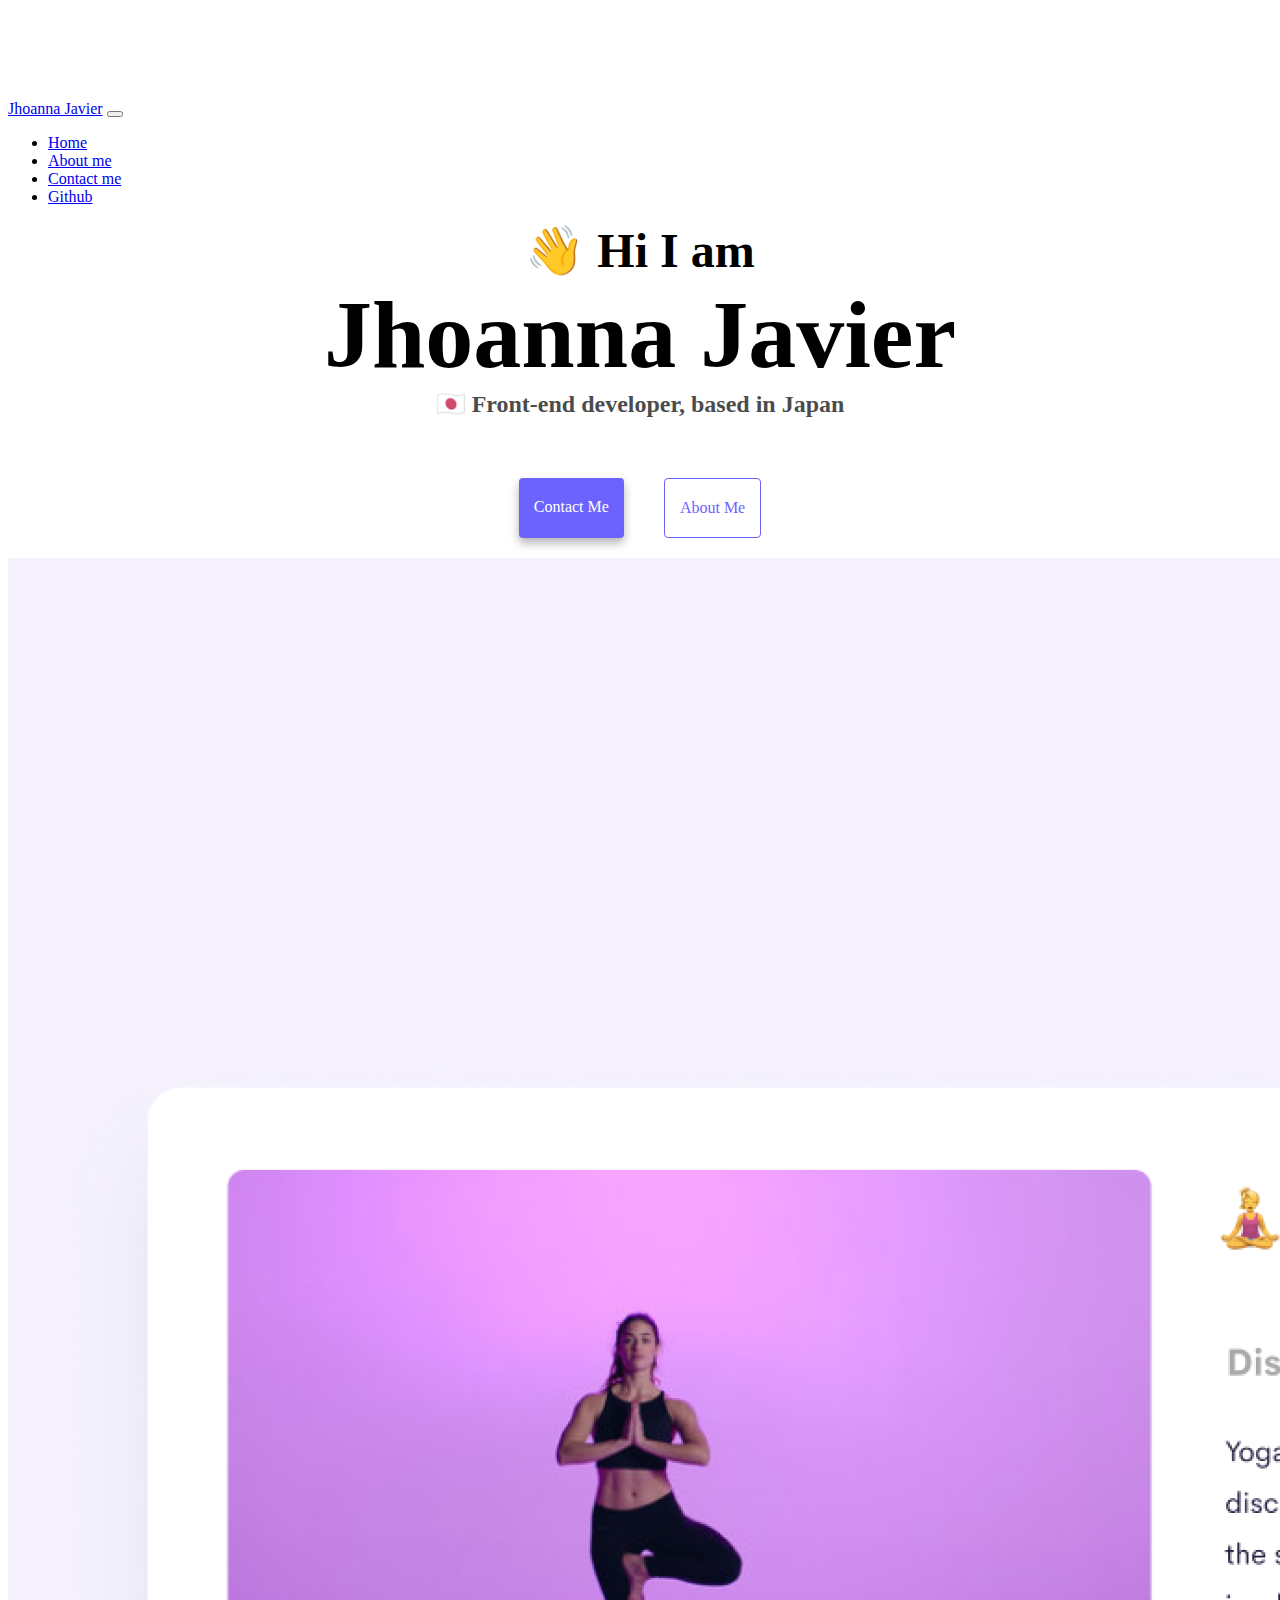
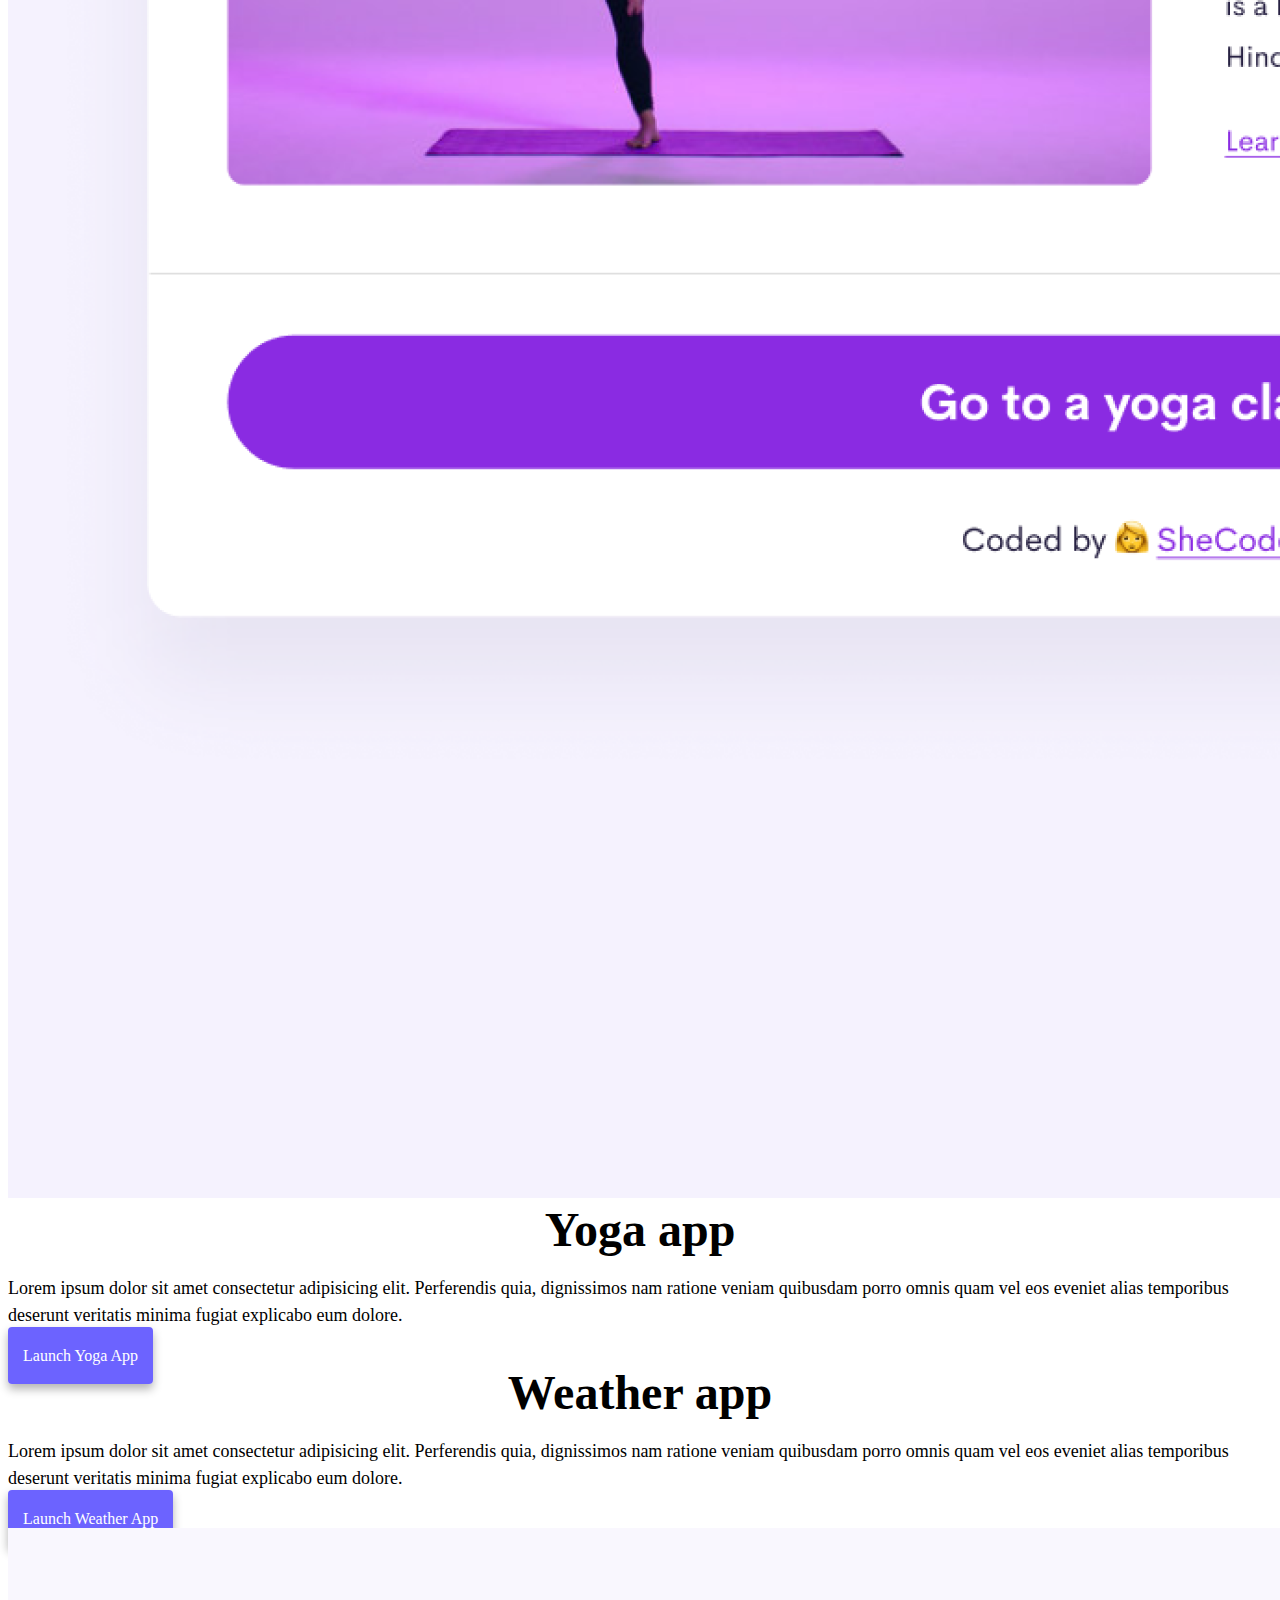
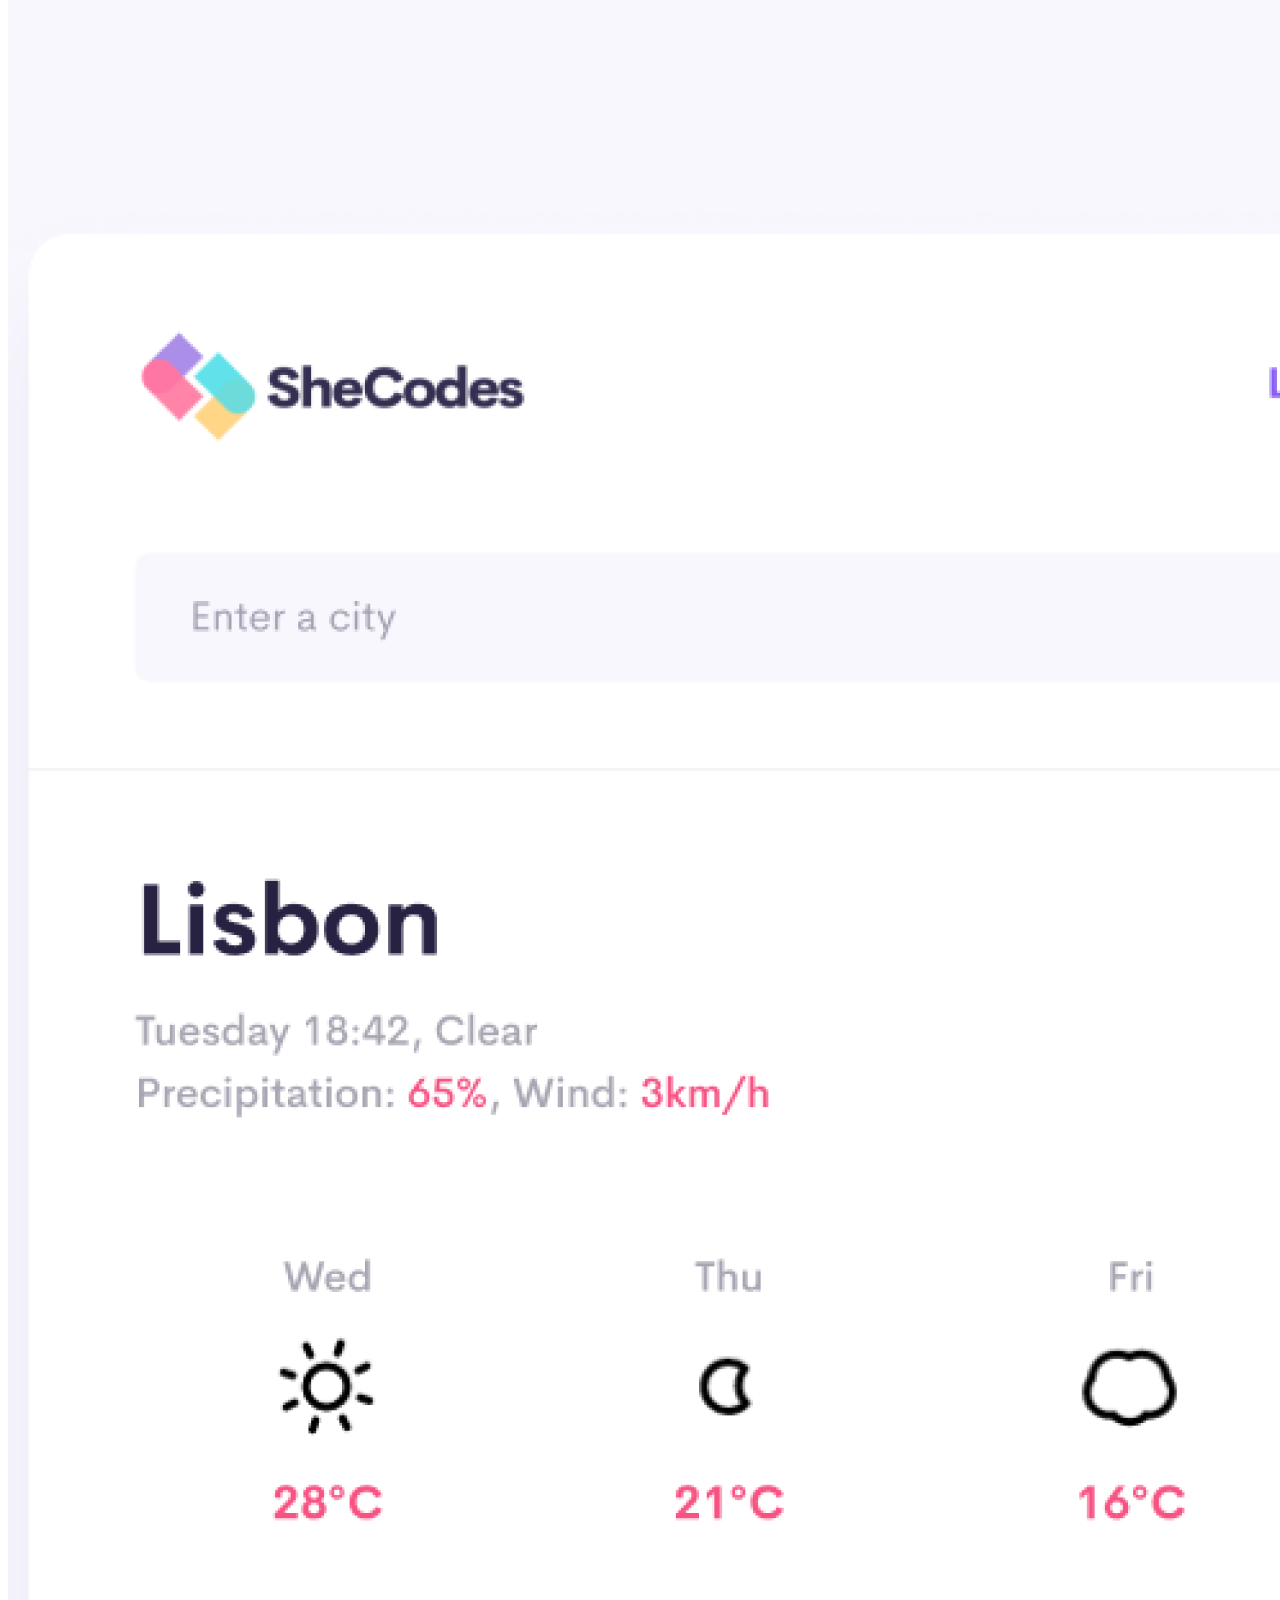
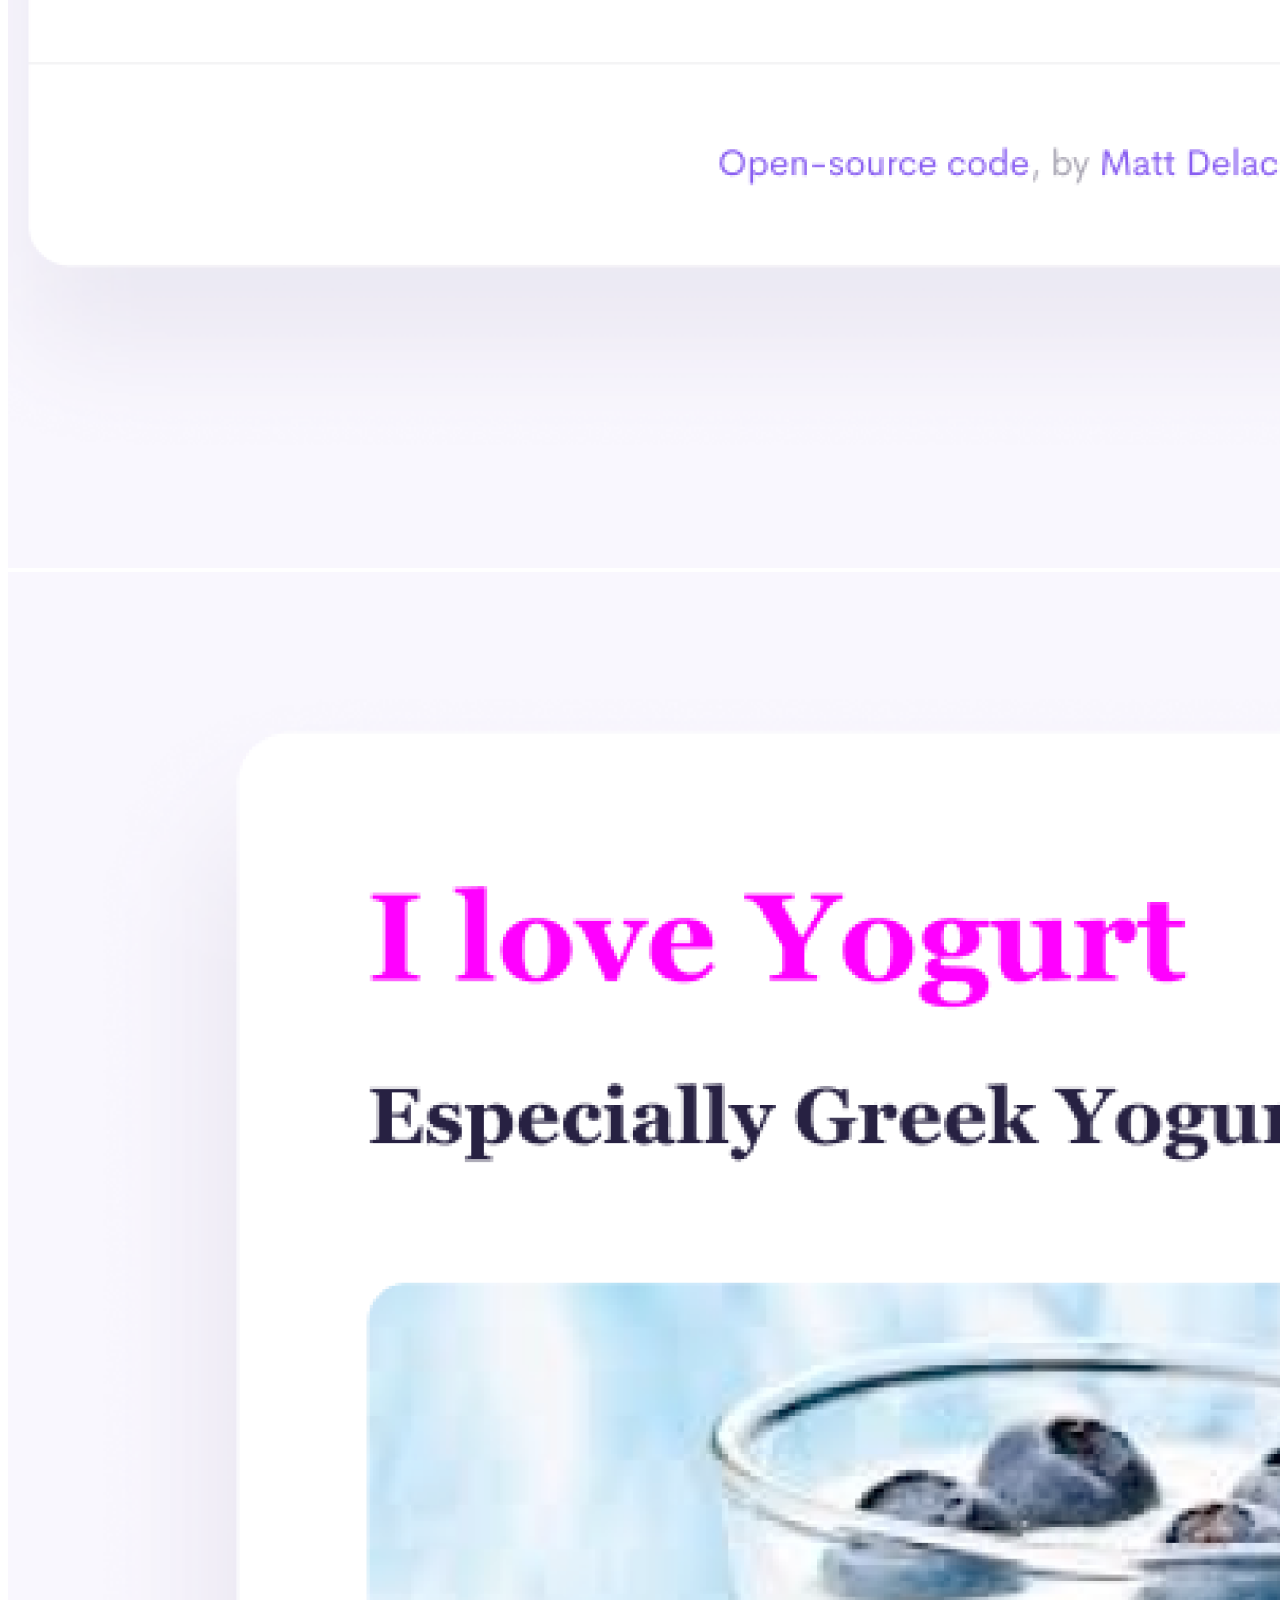
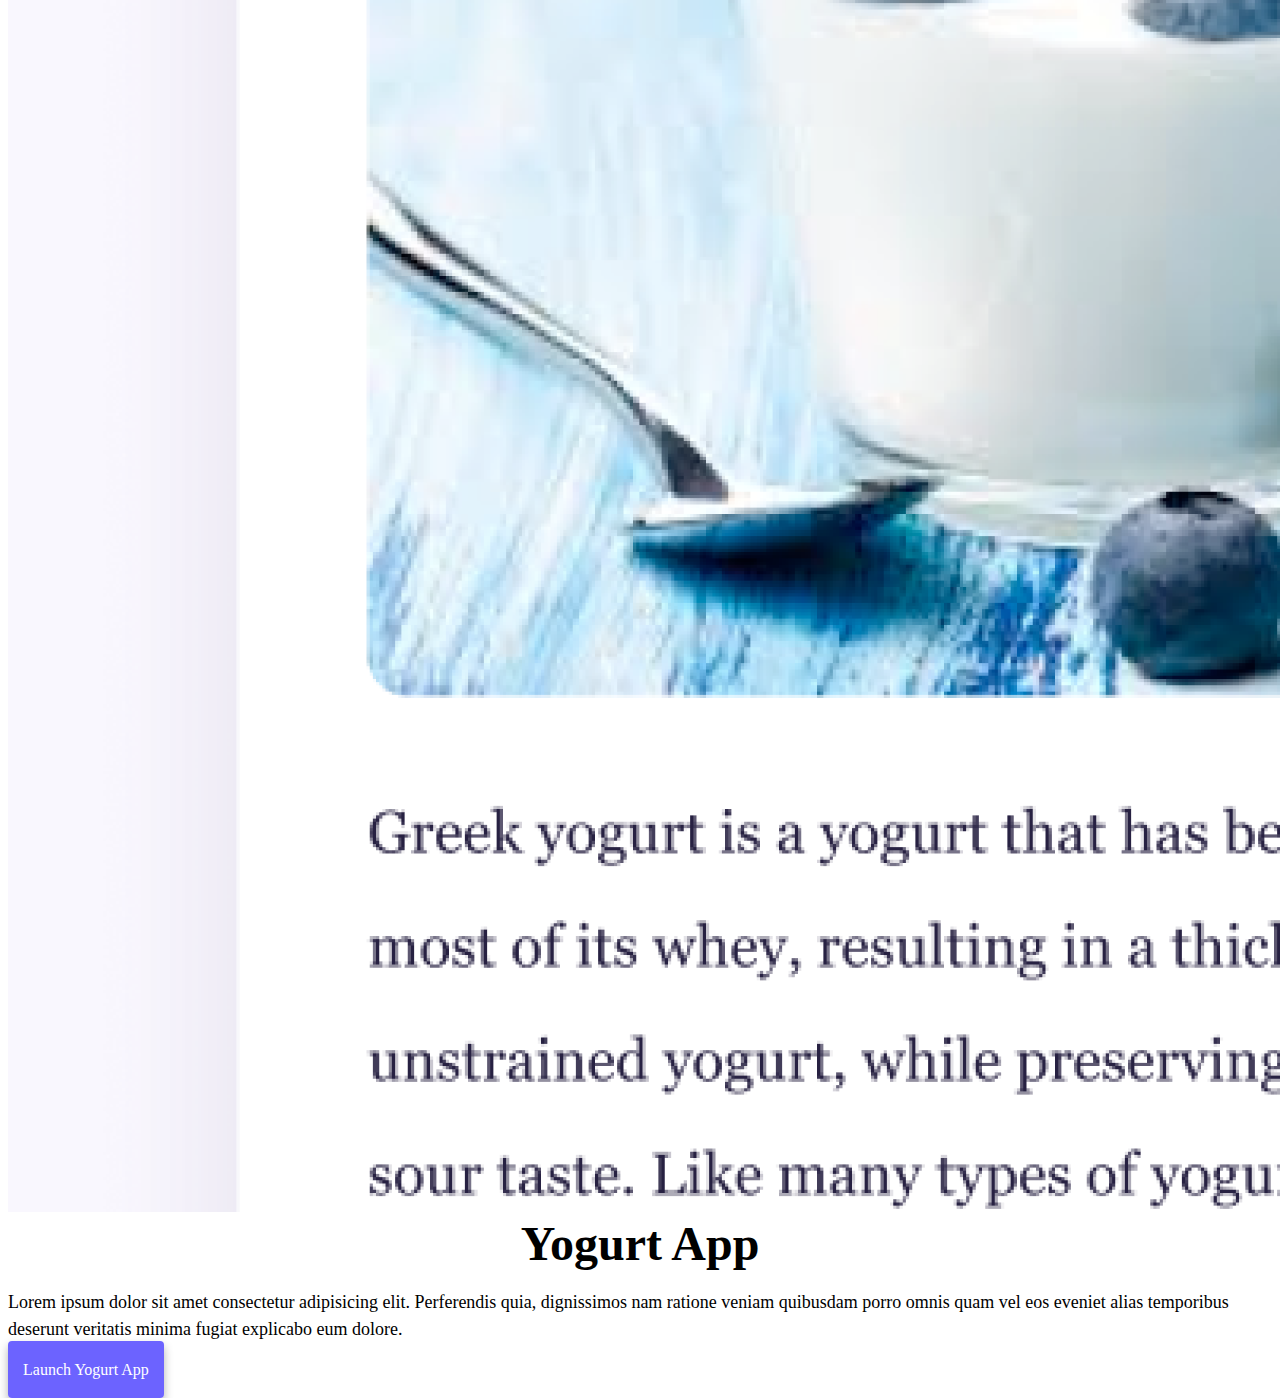
<file: index.html>
<!DOCTYPE html>
<html lang="en">
  <head>
    <meta charset="UTF-8" />
    <meta http-equiv="X-UA-Compatible" content="IE=edge" />
    <meta name="viewport" content="width=device-width, initial-scale=1.0" />
    <meta
      name="description"
      content="Jhoanna Javier aspires for a job change from software tester for automobiles to front-end developer based in Japan, check out her projects and contact her for job inquiries"
    />
    <link
      href="https://cdn.jsdelivr.net/npm/bootstrap@5.1.1/dist/css/bootstrap.min.css"
      rel="stylesheet"
      integrity="sha384-F3w7mX95PdgyTmZZMECAngseQB83DfGTowi0iMjiWaeVhAn4FJkqJByhZMI3AhiU"
      crossorigin="anonymous"
    />
    <script
      src="https://cdn.jsdelivr.net/npm/bootstrap@5.1.1/dist/js/bootstrap.bundle.min.js"
      integrity="sha384-/bQdsTh/da6pkI1MST/rWKFNjaCP5gBSY4sEBT38Q/9RBh9AH40zEOg7Hlq2THRZ"
      crossorigin="anonymous"
    ></script>
    <title>Front-end Developer | Jhoanna Javier</title>
    <link rel="stylesheet" href="/style.css" />
  </head>
  <body>
    <nav class="navbar fixed-top navbar-expand-lg navbar-dark bg-dark">
      <div class="container-fluid">
        <a class="navbar-brand" href="/" title="Homepage">Jhoanna Javier</a>
        <button
          class="navbar-toggler"
          type="button"
          data-bs-toggle="collapse"
          data-bs-target="#navbarSupportedContent"
          aria-controls="navbarSupportedContent"
          aria-expanded="false"
          aria-label="Toggle navigation"
        >
          <span class="navbar-toggler-icon"></span>
        </button>
        <div class="collapse navbar-collapse" id="navbarSupportedContent">
          <ul class="navbar-nav me-auto mb-2 mb-lg-0">
            <li class="nav-item">
              <a class="nav-link" aria-current="page" href="/" title="Homepage"
                >Home</a
              >
            </li>
            <li class="nav-item">
              <a
                class="nav-link"
                href="/about.html"
                title="About Jhoanna Javier"
                >About me</a
              >
            </li>
            <li class="nav-item">
              <a
                class="nav-link"
                href="/about.html#contact"
                title="Contact Jhoanna Javier"
                >Contact me</a
              >
            </li>
            <li class="nav-item">
              <a
                class="nav-link"
                href="https://github.com/jowanajav/JhoannaJavier"
                title="Github open-source code"
                target="_blank"
                >Github</a
              >
            </li>
          </ul>
        </div>
      </div>
    </nav>
    <h2>👋 Hi I am</h2>
    <h1 id="jowana">Jhoanna Javier</h1>
    <h3>🇯🇵 Front-end developer, based in Japan</h3>
    <div class="navigation-links mb-5">
      <a
        href="/about.html#contact"
        class="contact-link"
        title="Contact Jhoanna Javier"
        >Contact me</a
      >
      <a href="/about.html" class="about-link" title="About Jhoanna Javier"
        >About me</a
      >
    </div>
    <div class="container">
      <div class="row">
        <div class="col-sm-6">
          <img
            src="images/yoga.png"
            alt="yoga"
            class="img-fluid rounded d-none d-md-block"
          />
        </div>
        <div class="col-sm-6">
          <h2 class="mb-3">Yoga app</h2>
          <p class="mb-5">
            Lorem ipsum dolor sit amet consectetur adipisicing elit. Perferendis
            quia, dignissimos nam ratione veniam quibusdam porro omnis quam vel
            eos eveniet alias temporibus deserunt veritatis minima fugiat
            explicabo eum dolore.
          </p>
          <a href="#" class="primary-link project-link" title="Yoga App Project"
            >Launch Yoga App</a
          >
        </div>
        <div class="col-sm-6"></div>
      </div>
      <div class="row mt-5">
        <div class="col-sm-6">
          <h2 class="mb-3">Weather app</h2>
          <p class="mb-5">
            Lorem ipsum dolor sit amet consectetur adipisicing elit. Perferendis
            quia, dignissimos nam ratione veniam quibusdam porro omnis quam vel
            eos eveniet alias temporibus deserunt veritatis minima fugiat
            explicabo eum dolore.
          </p>
          <a
            href="#"
            class="primary-link project-link"
            title="Weather App Project"
            >Launch Weather App</a
          >
        </div>
        <div class="col-sm-6">
          <img
            src="images/weather.png"
            alt="weather app"
            class="img-fluid rounded d-none d-md-block"
          />
        </div>
      </div>
      <div class="row mt-5">
        <div class="col-sm-6">
          <img
            src="images/yogurt.png"
            alt="yogurt"
            class="img-fluid rounded d-none d-md-block"
          />
        </div>
        <div class="col-sm-6">
          <h2 class="mb-3">Yogurt App</h2>
          <p class="mb-5">
            Lorem ipsum dolor sit amet consectetur adipisicing elit. Perferendis
            quia, dignissimos nam ratione veniam quibusdam porro omnis quam vel
            eos eveniet alias temporibus deserunt veritatis minima fugiat
            explicabo eum dolore.
          </p>
          <a
            href="#"
            class="primary-link project-link"
            title="Yogurt App Project"
            >Launch Yogurt App</a
          >
        </div>
      </div>
    </div>
  </body>
</html>
</file>
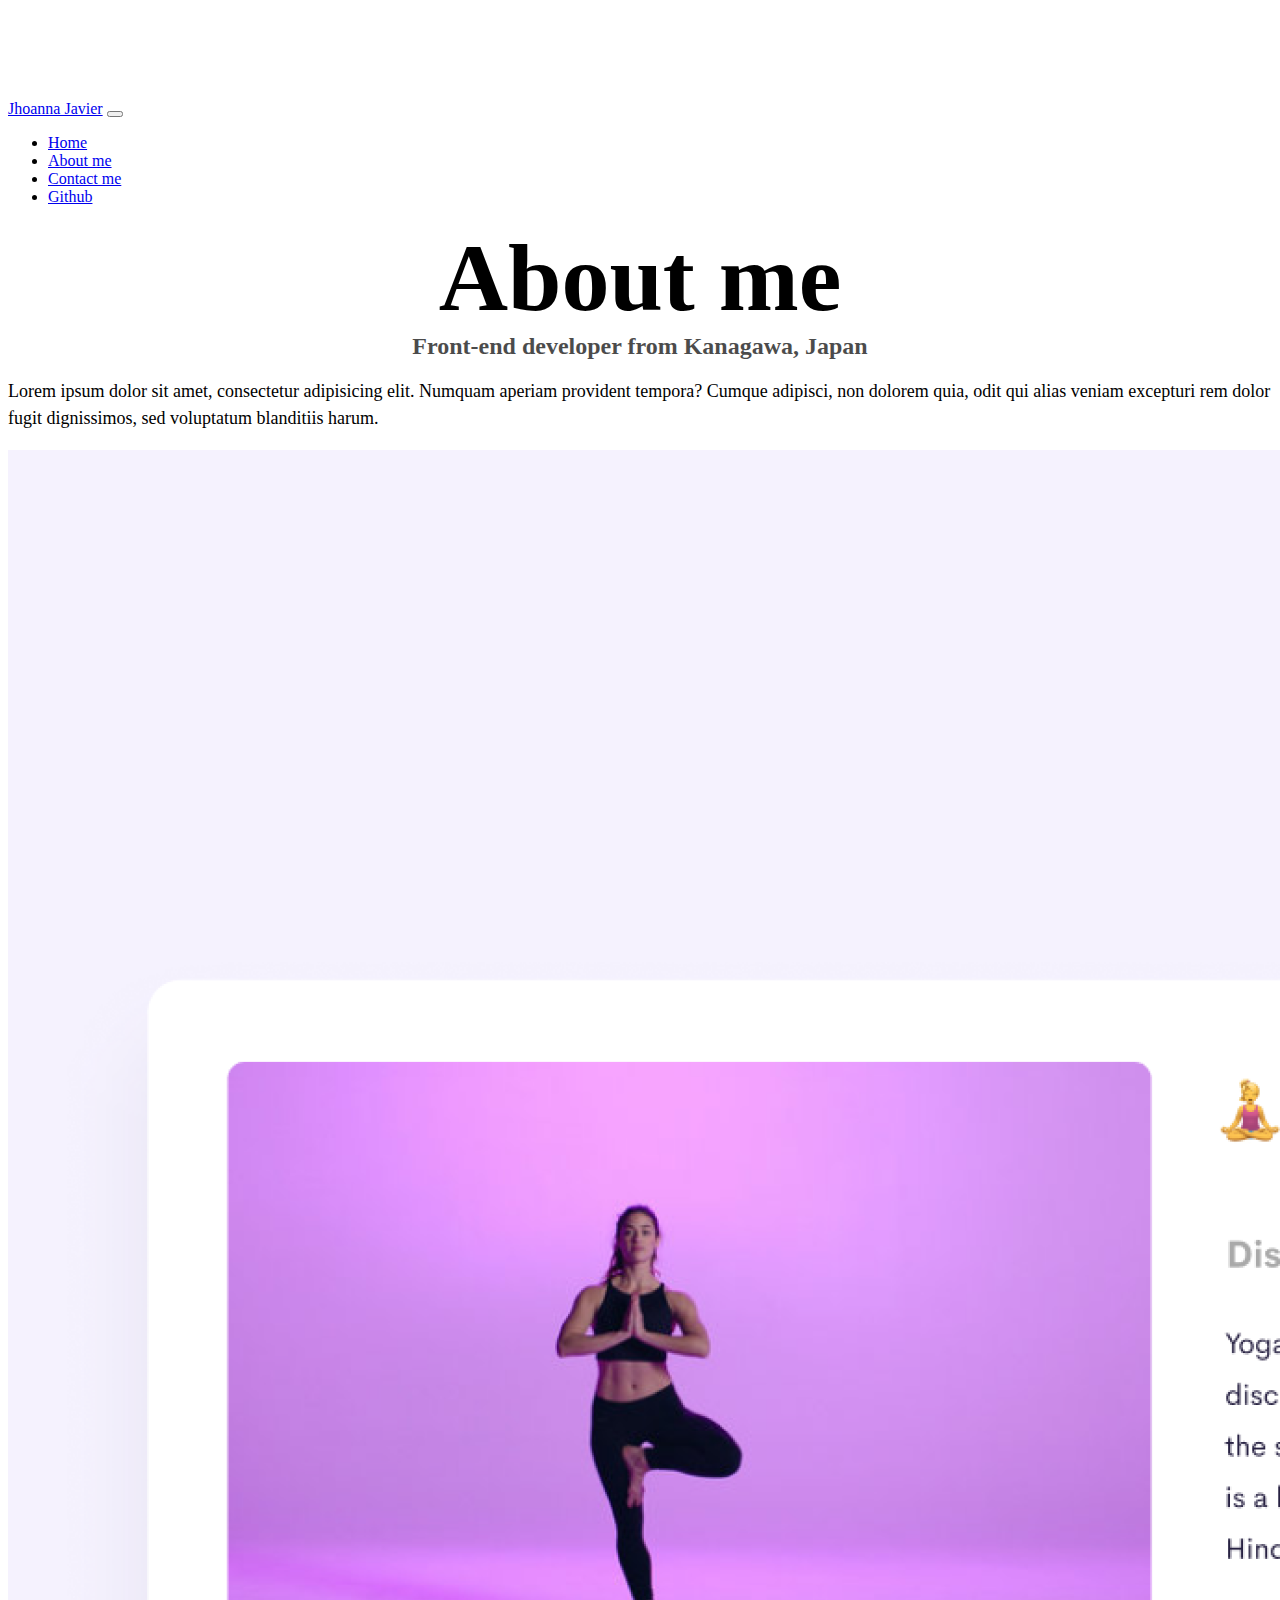
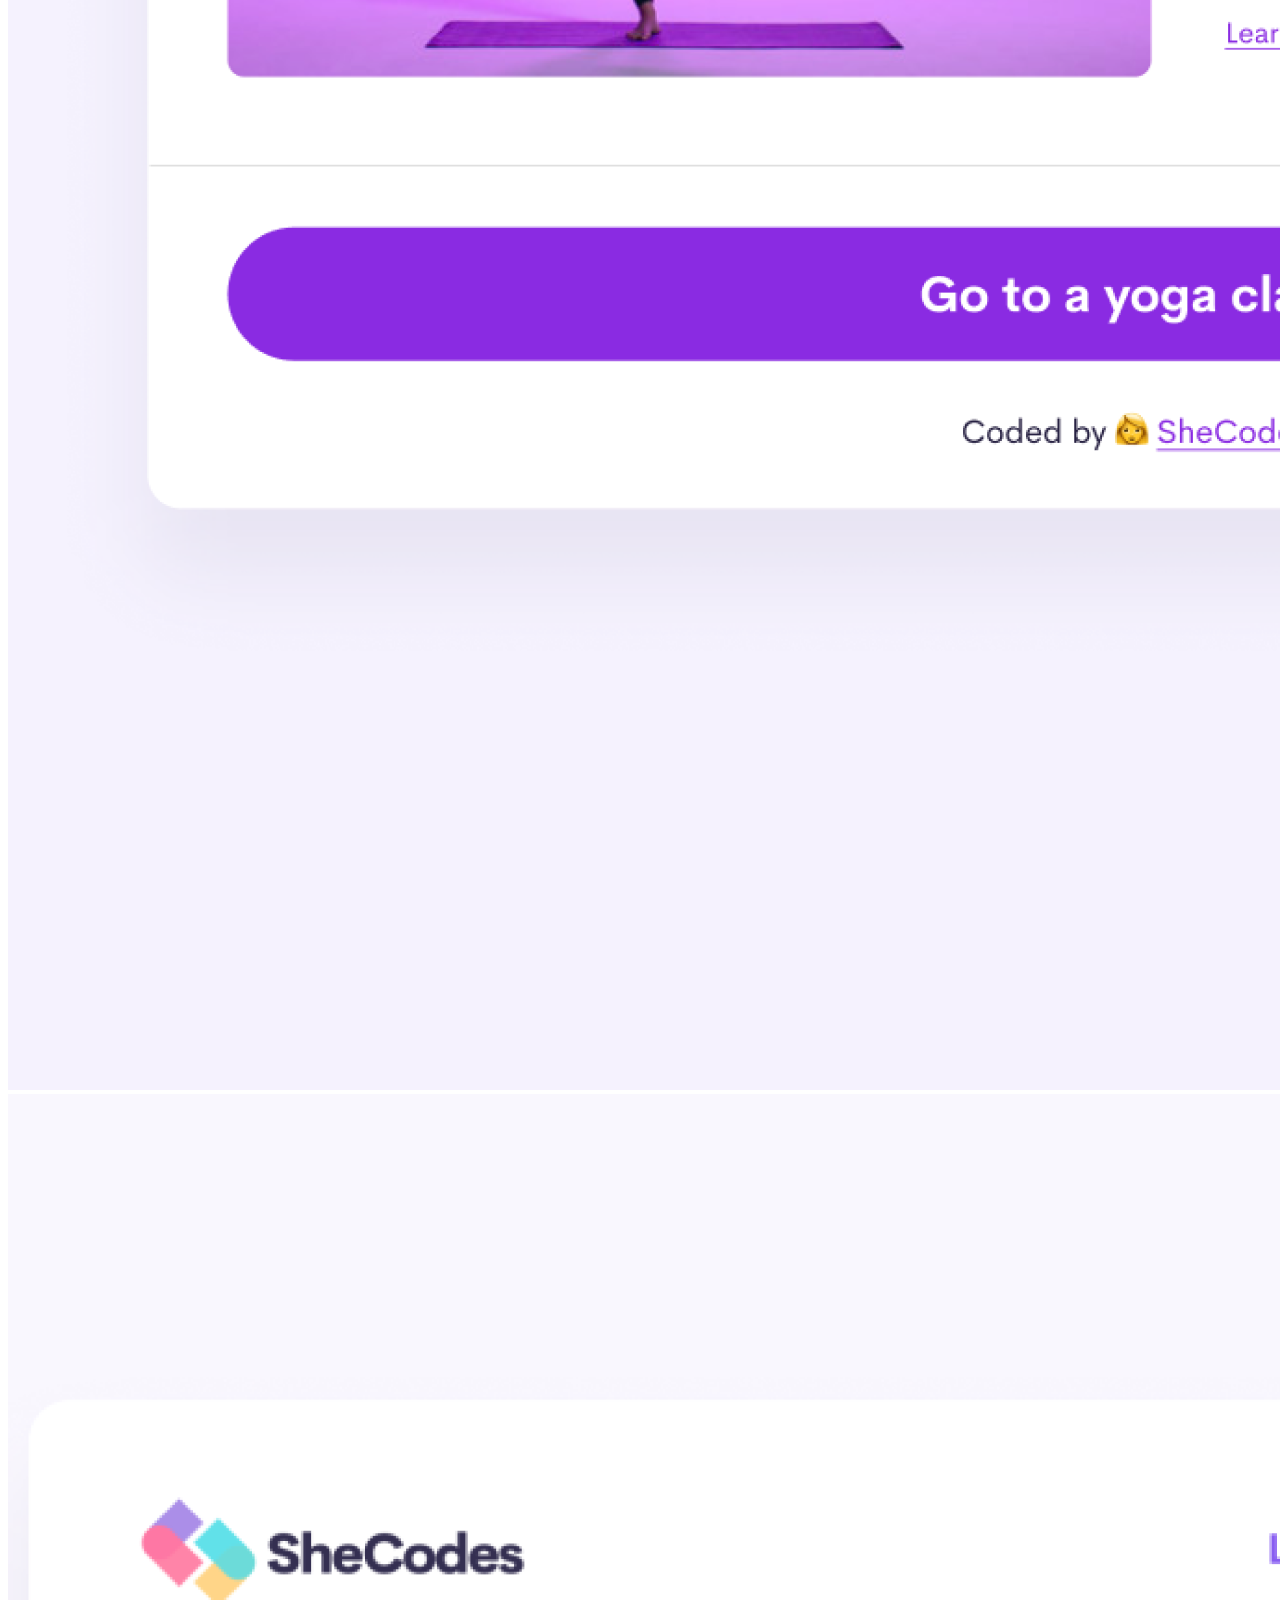
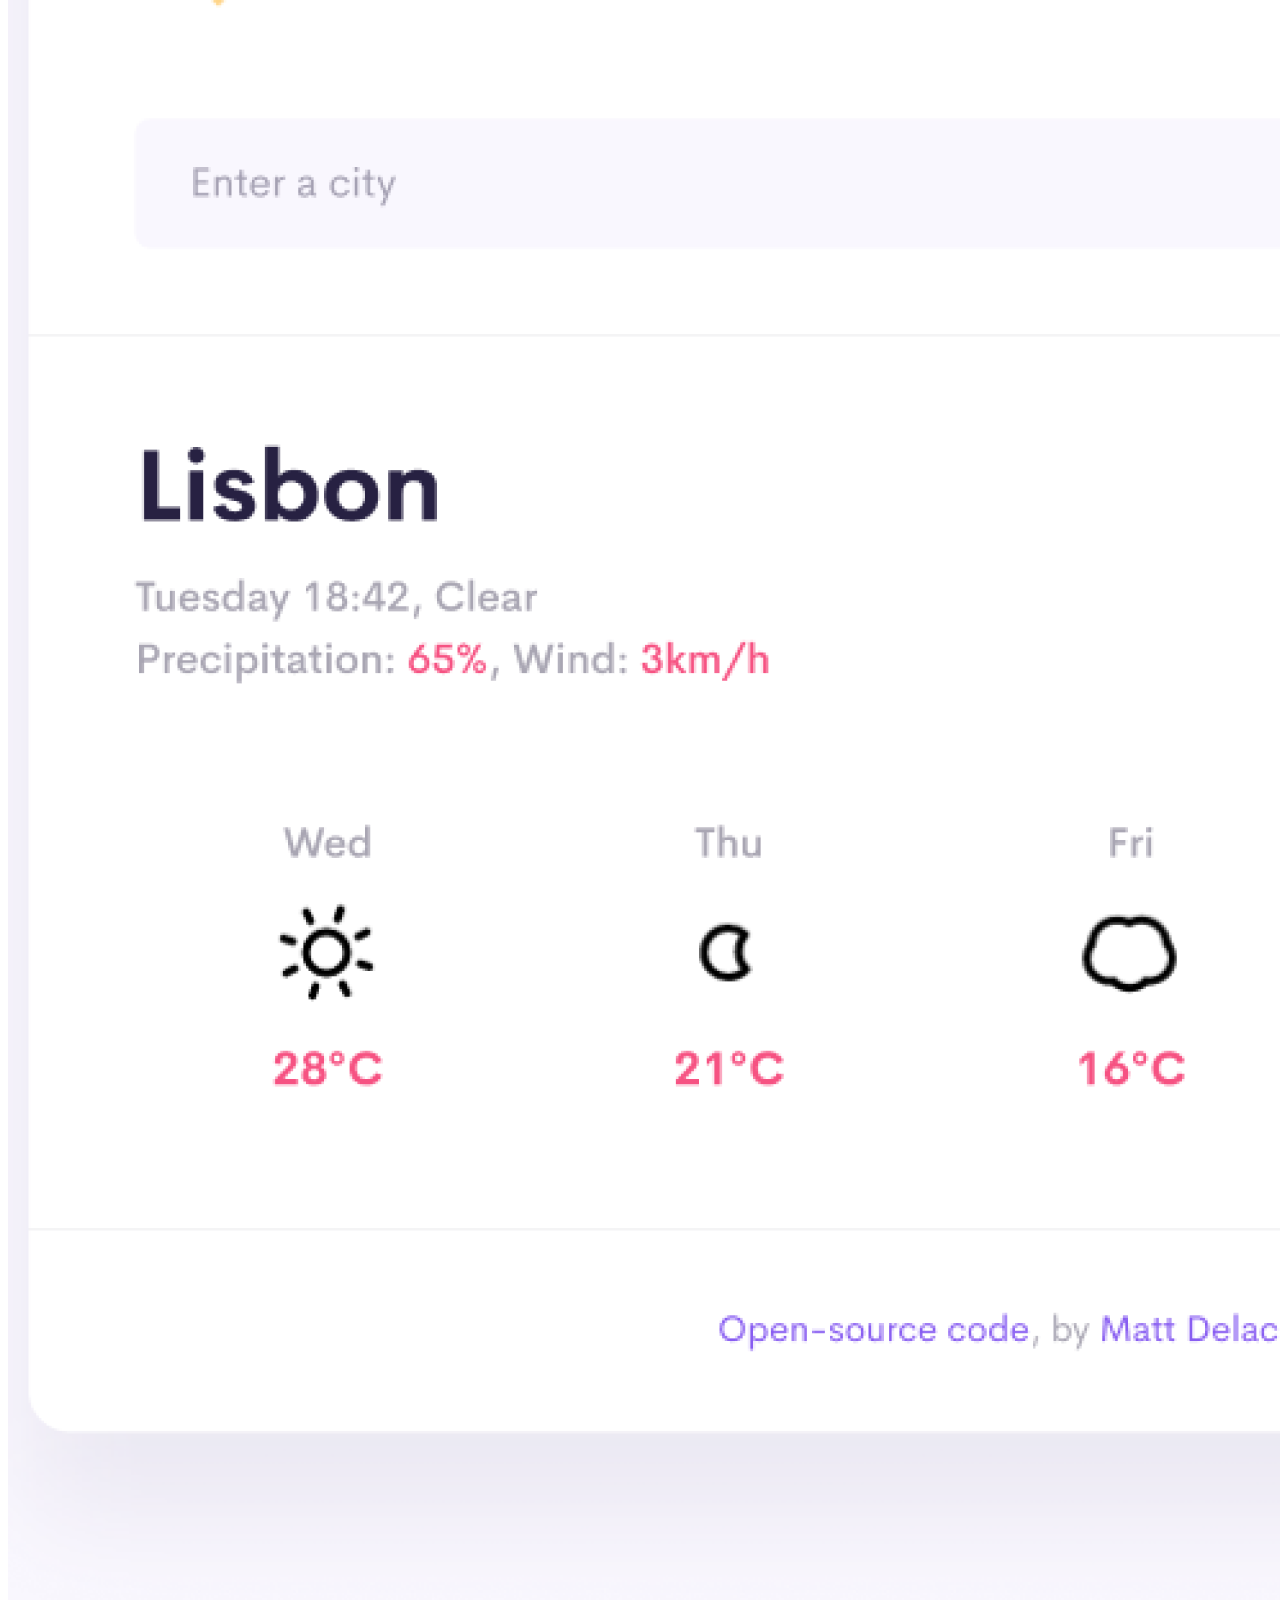
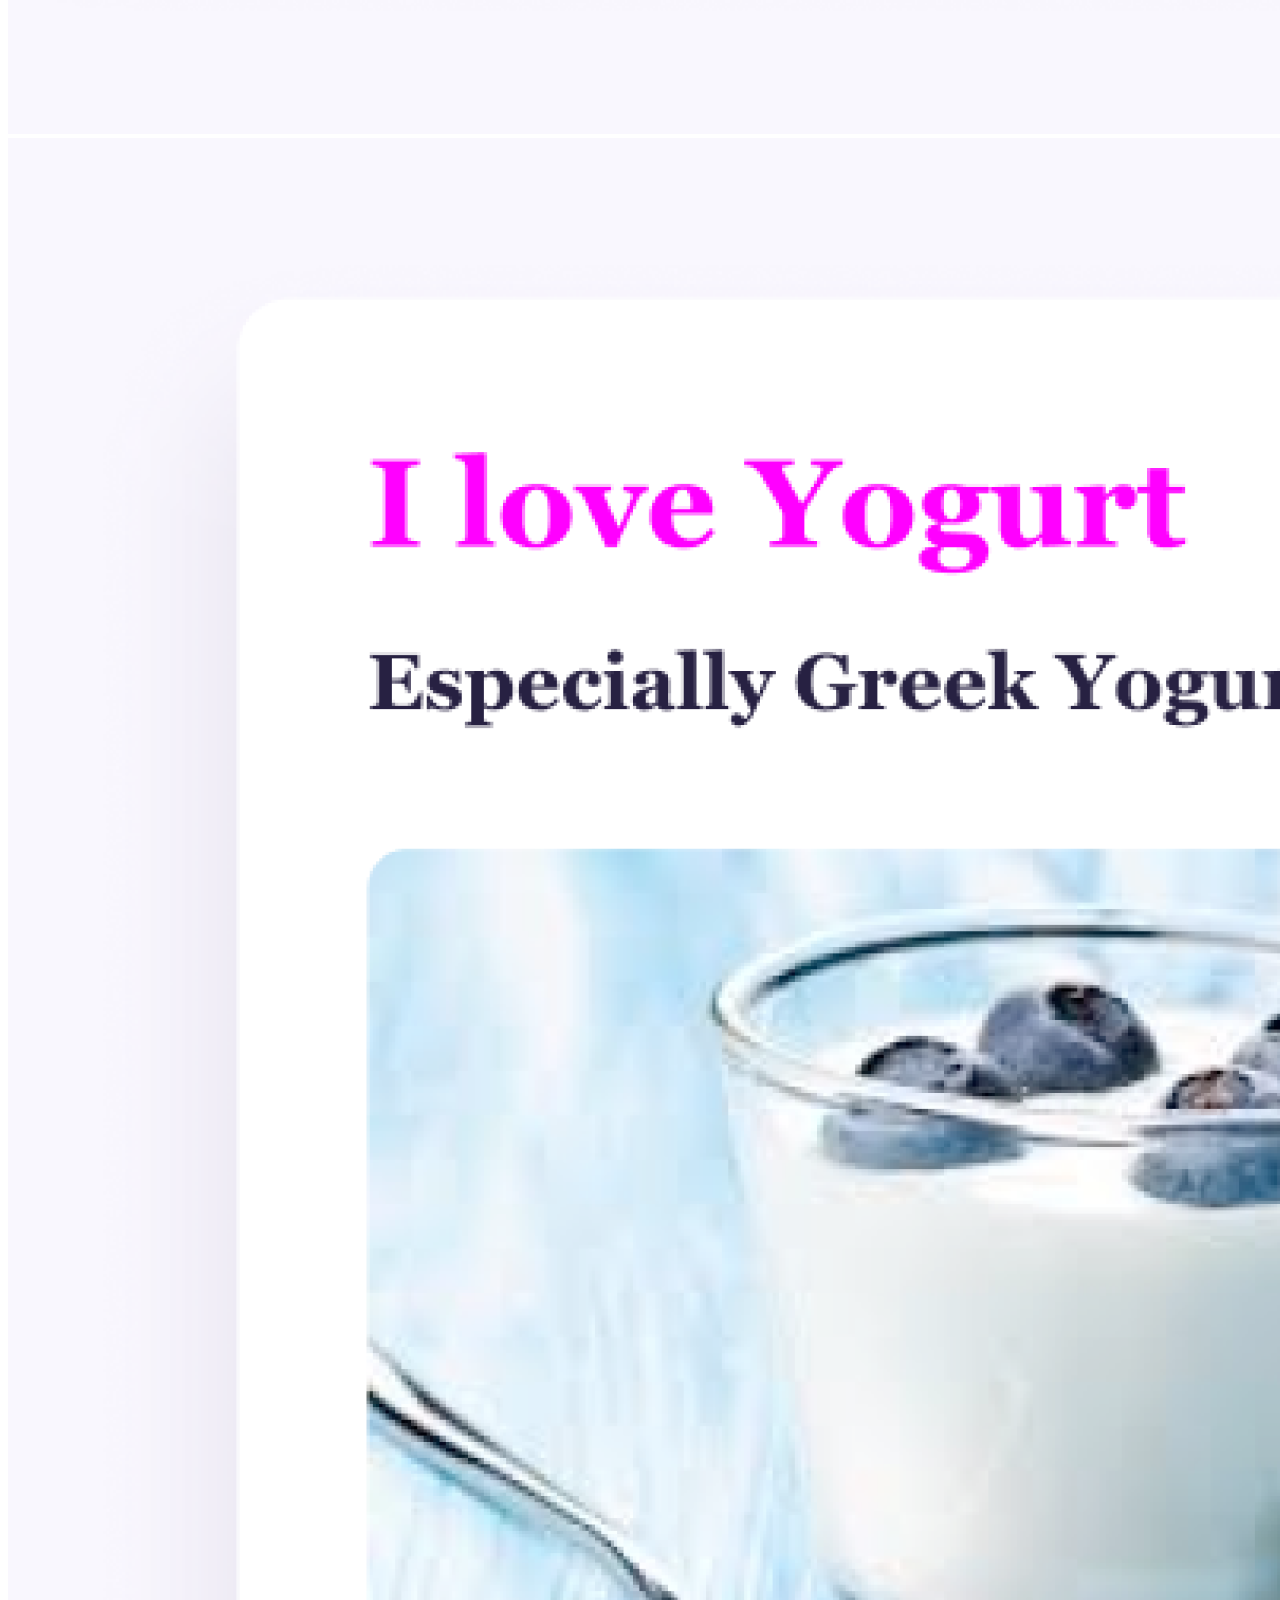
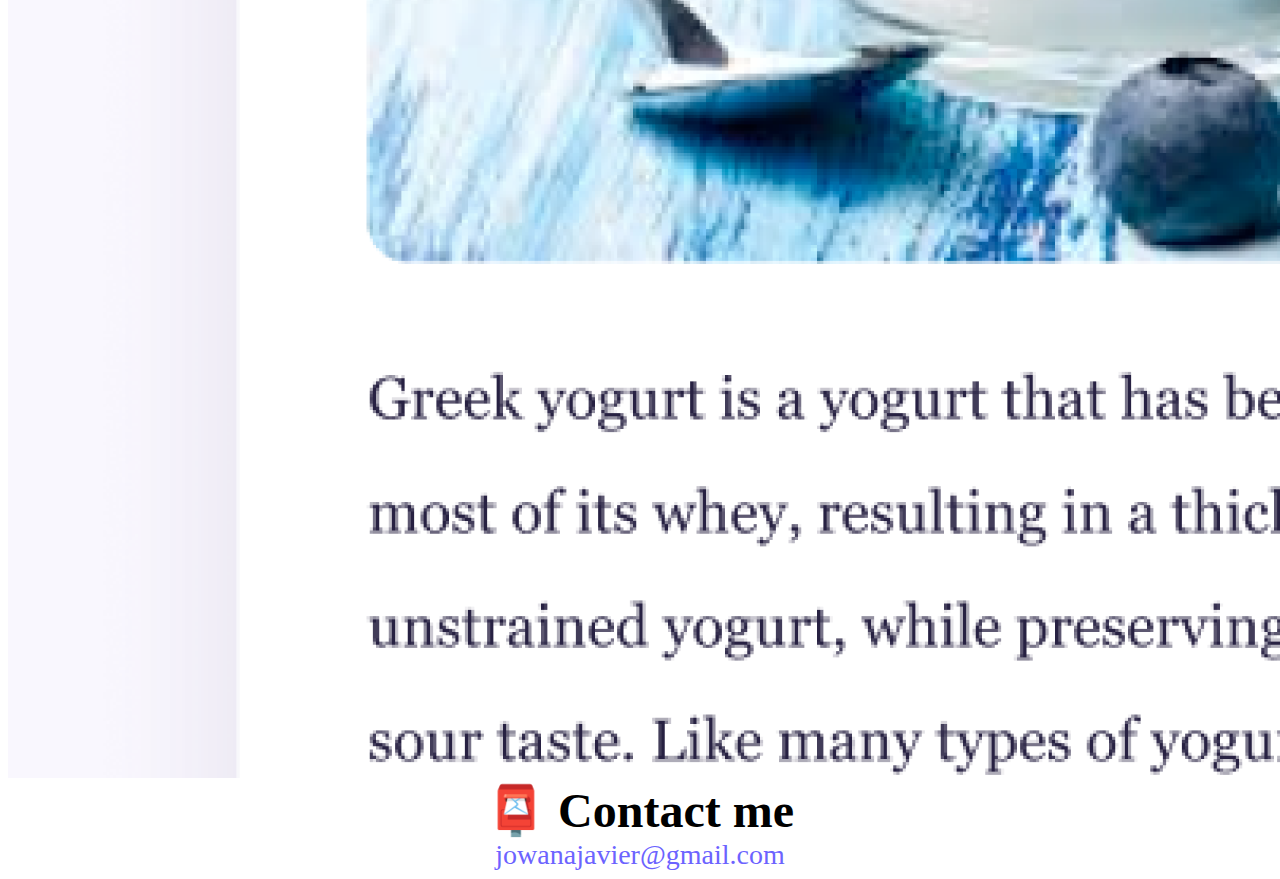
<file: about.html>
<!DOCTYPE html>
<html lang="en">
  <head>
    <meta charset="UTF-8" />
    <meta http-equiv="X-UA-Compatible" content="IE=edge" />
    <meta name="viewport" content="width=device-width, initial-scale=1.0" />
    <meta
      name="description"
      content="About Jhoanna Javier, a front-end developer based in Japan"
    />
    <link
      href="https://cdn.jsdelivr.net/npm/bootstrap@5.1.1/dist/css/bootstrap.min.css"
      rel="stylesheet"
      integrity="sha384-F3w7mX95PdgyTmZZMECAngseQB83DfGTowi0iMjiWaeVhAn4FJkqJByhZMI3AhiU"
      crossorigin="anonymous"
    />
    <script
      src="https://cdn.jsdelivr.net/npm/bootstrap@5.1.1/dist/js/bootstrap.bundle.min.js"
      integrity="sha384-/bQdsTh/da6pkI1MST/rWKFNjaCP5gBSY4sEBT38Q/9RBh9AH40zEOg7Hlq2THRZ"
      crossorigin="anonymous"
    ></script>
    <title>About me | Jhoanna Javier</title>
    <link rel="stylesheet" href="/style.css" />
  </head>
  <body>
    <nav class="navbar fixed-top navbar-expand-lg navbar-dark bg-dark">
      <div class="container-fluid">
        <a class="navbar-brand" href="/" title="Homepage">Jhoanna Javier</a>
        <button
          class="navbar-toggler"
          type="button"
          data-bs-toggle="collapse"
          data-bs-target="#navbarSupportedContent"
          aria-controls="navbarSupportedContent"
          aria-expanded="false"
          aria-label="Toggle navigation"
        >
          <span class="navbar-toggler-icon"></span>
        </button>
        <div class="collapse navbar-collapse" id="navbarSupportedContent">
          <ul class="navbar-nav me-auto mb-2 mb-lg-0">
            <li class="nav-item">
              <a class="nav-link" aria-current="page" href="/" title="Homepage"
                >Home</a
              >
            </li>
            <li class="nav-item">
              <a
                class="nav-link"
                href="/about.html"
                title="About Jhoanna Javier"
                >About me</a
              >
            </li>
            <li class="nav-item">
              <a
                class="nav-link"
                href="/about.html#contact"
                title="Contact Jhoanna Javier"
                >Contact me</a
              >
            </li>
            <li class="nav-item">
              <a
                class="nav-link"
                href="https://github.com/jowanajav/JhoannaJavier"
                title="Github open-source code"
                target="_blank"
                >Github</a
              >
            </li>
          </ul>
        </div>
      </div>
    </nav>
    <h1>About me</h1>
    <h3>Front-end developer from Kanagawa, Japan</h3>
    <p class="text-center m-5">
      Lorem ipsum dolor sit amet, consectetur adipisicing elit. Numquam aperiam
      provident tempora? Cumque adipisci, non dolorem quia, odit qui alias
      veniam excepturi rem dolor fugit dignissimos, sed voluptatum blanditiis
      harum.
    </p>
    <div class="container">
      <div class="row mb-5">
        <div class="col-sm-4">
          <img src="images/yoga.png" class="img-fluid p-2 shadow rounded" />
        </div>
        <div class="col-sm-4">
          <img src="images/weather.png" class="img-fluid p-2 shadow rounded" />
        </div>
        <div class="col-sm-4">
          <img src="images/yogurt.png" class="img-fluid p-2 shadow rounded" />
        </div>
      </div>
      <div id="contact">
        <h2>📮 Contact me</h2>
        <a href="mailto:jowanajavier@gmail.com" class="email-link">
          jowanajavier@gmail.com
        </a>
      </div>
    </div>
  </body>
</html>
</file>
<file: style.css>
:root {
  --primary-color: #6c63ff;
  --secondary-color: #f5f2fe;
  --box-shadow: 0 5px 10px rgba(0, 0, 0, 0.3);
}

h1,
h2,
h3 {
  text-align: center;
  margin: 0;
}

h1 {
  font-size: 96px;
}

h2 {
  font-size: 48px;
}

h3 {
  font-size: 24px;
  opacity: 0.7;
}

p {
  border-radius: 4px;
  font-size: 18px;
  line-height: 1.5;
  text-align: left;
}

body {
  margin-top: 100px;
}

.navigation-links {
  display: flex;
  margin-top: 40px;
  justify-content: center;
}

.navigation-links a {
  margin: 20px;
  border-radius: 4px;
  padding: 20px 15px;
  text-decoration: none;
  text-transform: capitalize;
}

.contact-link {
  background: var(--primary-color);
  box-shadow: var(--box-shadow);
  color: white;
}

.about-link {
  color: var(--primary-color);
  border: 1px solid var(--primary-color);
}

.email-link {
  display: flex;
  justify-content: center;
  color: var(--primary-color);
  font-size: 28px;
  text-decoration: none;
}

.email-link:hover {
  text-decoration: underline;
}

.primary-link {
  background: var(--primary-color);
  box-shadow: var(--box-shadow);
  color: white;
  border-radius: 4px;
  padding: 20px 15px;
  text-decoration: none;
  text-transform: capitalize;
}

@media (max-width: 576px) {
  h1 {
    font-size: 48px;
    line-height: 1.5;
  }

  h2 {
    font-size: 32px;
    text-align: center;
  }

  p {
    text-align: center;
  }

  .project-link {
    display: block;
    text-align: center;
    margin: 0 120px;
  }
}
</file>
